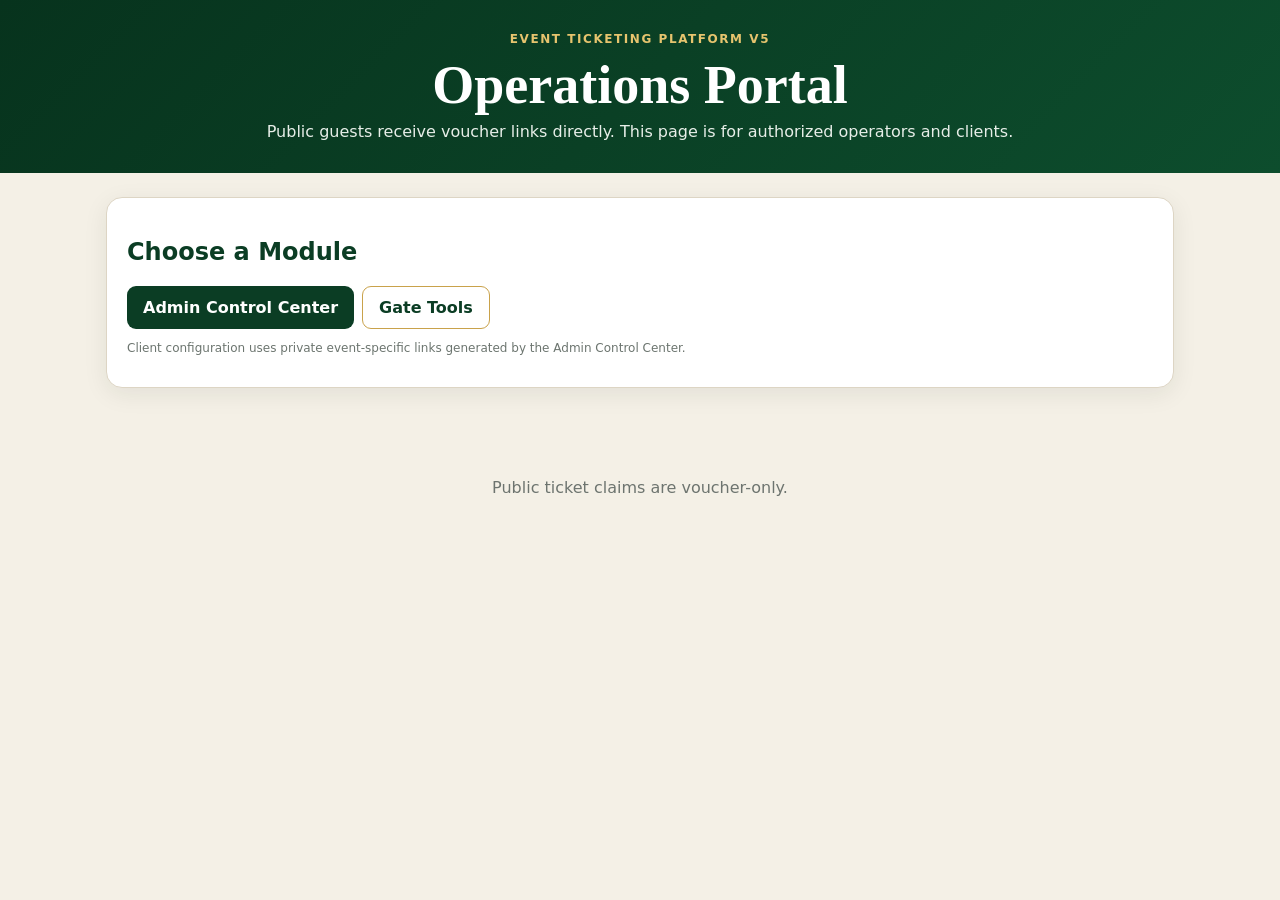
<file: index.html>
<!doctype html><html lang="en"><head><meta charset="utf-8"><meta name="viewport" content="width=device-width,initial-scale=1"><title>Event Ticketing Operations</title><link rel="stylesheet" href="styles.css"></head><body><header><div class="eyebrow">Event Ticketing Platform V5</div><h1>Operations Portal</h1><p>Public guests receive voucher links directly. This page is for authorized operators and clients.</p></header><main><div class="card"><h2>Choose a Module</h2><div class="toolbar"><a class="btn" href="admin.html">Admin Control Center</a><a class="btn secondary" href="https://greenprofessionals.github.io/event-gate-v5/">Gate Tools</a></div><p class="small">Client configuration uses private event-specific links generated by the Admin Control Center.</p></div></main><footer>Public ticket claims are voucher-only.</footer></body></html>
</file>
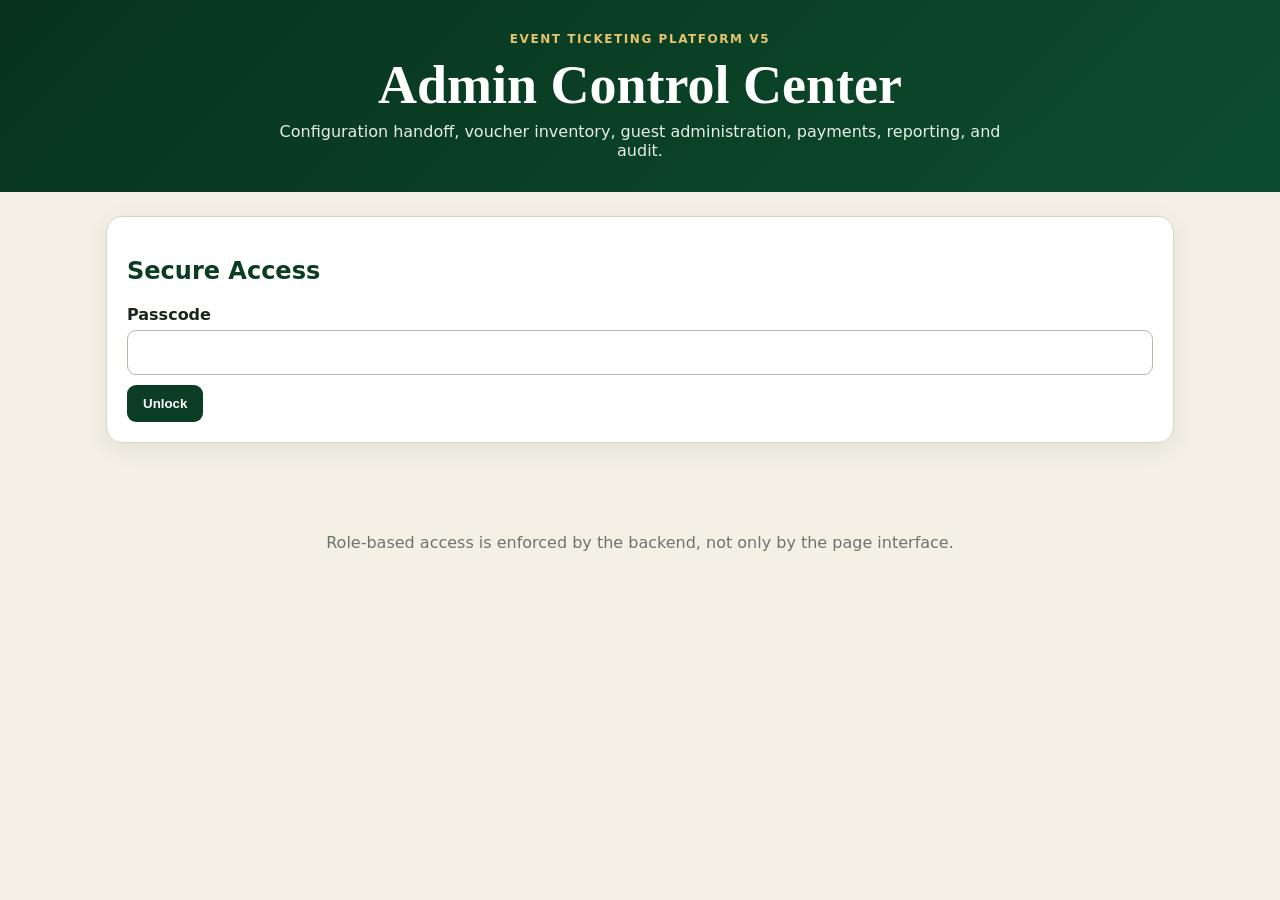
<file: admin.html>
<!doctype html><html lang="en"><head><meta charset="utf-8"><meta name="viewport" content="width=device-width,initial-scale=1"><title>Event Administration</title><meta name="description" content="Event configuration, voucher management, ticket administration, payments, reporting and audit."><meta property="og:image" content="images/admin-og.jpg"><link rel="stylesheet" href="styles.css"><script src="site-config.js"></script><script src="shared.js"></script></head><body>
<header><div class="eyebrow">Event Ticketing Platform V5</div><h1>Admin Control Center</h1><p>Configuration handoff, voucher inventory, guest administration, payments, reporting, and audit.</p></header><main>
<div class="card" id="login"><h2>Secure Access</h2><label>Passcode</label><input id="pass" type="password" autocomplete="current-password"><button id="unlock" style="margin-top:10px">Unlock</button><div id="loginMsg"></div></div>
<div id="app" class="hidden">
<div class="card"><div class="section-title"><div><h2>Events</h2><div class="small" id="who"></div></div><label style="margin:0"><input id="includePast" type="checkbox" style="width:auto"> Show past / archived</label></div><select id="eventSel"></select><div class="toolbar" style="margin-top:10px"><button id="refreshEvents" class="secondary">Refresh Events</button><button id="loadEvent">Load Event</button></div><div id="eventMsg"></div></div>

<div class="card" id="createCard"><h2>Create Event Shell & Client Link</h2><p>Create only the event shell here. The client fills the Google Form through a private configuration link.</p><div class="row"><div><label>Event ID</label><input id="newEventId" placeholder="NY2026EX"></div><div><label>Working title</label><input id="newEventTitle"></div></div><div class="row"><div><label>Client name</label><input id="clientName"></div><div><label>Client email</label><input id="clientEmail" type="email"></div><div><label>Client phone</label><input id="clientPhone" type="tel"></div></div><div class="toolbar"><button id="createEvent">Create Client Configuration Link</button></div><div id="createMsg"></div><div id="createOut"></div></div>

<div id="eventArea" class="hidden">
<div class="card" id="eventControlCard"><div class="section-title"><h2 id="loadedTitle">Event</h2><span class="pill" id="loadedStatus"></span></div><div class="toolbar"><button id="clientLinkBtn" class="secondary">Client Configuration Link</button><select id="statusSel" style="max-width:210px"></select><button id="statusBtn">Update Status</button></div><div id="statusMsg"></div><div id="clientLinkOut"></div></div>

<div class="card"><h2>Dashboard</h2><div id="metrics" class="metric-grid"></div><div id="tierSummary"></div><div class="toolbar"><button id="refreshDash" class="secondary">Refresh Dashboard</button></div></div>

<div class="card" id="voucherGenCard"><h2>Generate Voucher Batch</h2><p>Vouchers can only be generated for an Active event. Each batch produces one distributor link. Tier colors shown here match the ticket.</p><div id="tierCounts"></div><div class="row"><div><label>Open vouchers (recipient chooses tier)</label><input id="openCount" type="number" min="0" value="0"></div><div><label id="suggestedGroupLabel">Suggested group</label><select id="suggestedGroup"></select></div></div><div class="row"><div><label>Distributor name (optional)</label><input id="distributorName"></div><div><label>Distributor email (optional)</label><input id="distributorEmail" type="email"></div><div><label>Distributor phone (optional)</label><input id="distributorPhone" type="tel"></div></div><label><input id="capacityOverride" type="checkbox" style="width:auto"> Authorized capacity override</label><div class="toolbar"><button id="generate">Generate Vouchers</button></div><div id="genMsg"></div><div id="genOut"></div></div>

<div class="card"><h2>Guest / Ticket Administration</h2><div class="row"><div><label>Search name, email, phone, or serial</label><input id="guestQ"></div><div style="align-self:end"><button id="guestSearch">Search</button></div></div><div id="guestOut"></div></div>


<div class="card" id="voucherManageCard"><h2>Voucher Management</h2><div class="row"><div><label>Search batch, voucher, recipient, or serial</label><input id="voucherQ"></div><div style="align-self:end"><button id="voucherSearch">Search Vouchers</button></div></div><div id="voucherOut"></div></div>

<div class="card" id="backupCard"><h2>Backup / Migration</h2><p>Create a JSON snapshot of this event, including configuration, tiers, groups, vouchers, claims, check-ins, payments, and audit history.</p><button id="backupBtn" class="secondary">Create Event Backup</button><div id="backupOut"></div></div>

<div class="card hidden" id="accessCard"><h2>System Owner: Access Management</h2><div class="row"><div><label>Name</label><input id="accessName"></div><div><label>Role</label><select id="accessRole"><option>SYSTEM_OWNER</option><option>EVENT_ADMIN</option><option>FINANCE</option><option>GATE_SUPERVISOR</option><option>GATE_STAFF</option></select></div><div><label>Event scope</label><input id="accessScope" placeholder="* or NY2026,NE2026"></div></div><div class="row"><div><label>Email</label><input id="accessEmail" type="email"></div><div><label>Phone</label><input id="accessPhone" type="tel"></div><div><label>Temporary passcode (8+)</label><input id="accessPass" type="password"></div></div><div class="toolbar"><button id="createAccess">Create User</button><button id="loadAccess" class="secondary">View Users</button></div><div id="accessMsg"></div><div id="accessOut"></div></div>

<div class="card" id="auditCard"><h2>Audit Log</h2><div class="toolbar"><button id="auditBtn" class="secondary">Load Recent Audit Activity</button></div><div id="auditOut"></div></div>
</div>
</div></main><footer>Role-based access is enforced by the backend, not only by the page interface.</footer>
<script>
let adminPass='',user=null,current='',context=null;const byId=id=>document.getElementById(id);const login=byId('login'),pass=byId('pass'),unlock=byId('unlock'),loginMsg=byId('loginMsg'),app=byId('app'),who=byId('who'),includePast=byId('includePast'),eventSel=byId('eventSel'),refreshEvents=byId('refreshEvents'),loadEvent=byId('loadEvent'),eventMsg=byId('eventMsg'),createCard=byId('createCard'),newEventId=byId('newEventId'),newEventTitle=byId('newEventTitle'),clientName=byId('clientName'),clientEmail=byId('clientEmail'),clientPhone=byId('clientPhone'),createEvent=byId('createEvent'),createMsg=byId('createMsg'),createOut=byId('createOut'),eventArea=byId('eventArea'),loadedTitle=byId('loadedTitle'),loadedStatus=byId('loadedStatus'),clientLinkBtn=byId('clientLinkBtn'),statusSel=byId('statusSel'),statusBtn=byId('statusBtn'),statusMsg=byId('statusMsg'),clientLinkOut=byId('clientLinkOut'),metrics=byId('metrics'),tierSummary=byId('tierSummary'),refreshDash=byId('refreshDash'),tierCounts=byId('tierCounts'),openCount=byId('openCount'),suggestedGroupLabel=byId('suggestedGroupLabel'),suggestedGroup=byId('suggestedGroup'),distributorName=byId('distributorName'),distributorEmail=byId('distributorEmail'),distributorPhone=byId('distributorPhone'),capacityOverride=byId('capacityOverride'),generate=byId('generate'),genMsg=byId('genMsg'),genOut=byId('genOut'),guestQ=byId('guestQ'),guestSearch=byId('guestSearch'),guestOut=byId('guestOut'),voucherQ=byId('voucherQ'),voucherSearch=byId('voucherSearch'),voucherOut=byId('voucherOut'),backupBtn=byId('backupBtn'),backupOut=byId('backupOut'),accessCard=byId('accessCard'),accessName=byId('accessName'),accessRole=byId('accessRole'),accessScope=byId('accessScope'),accessEmail=byId('accessEmail'),accessPhone=byId('accessPhone'),accessPass=byId('accessPass'),createAccess=byId('createAccess'),loadAccess=byId('loadAccess'),accessMsg=byId('accessMsg'),accessOut=byId('accessOut'),auditBtn=byId('auditBtn'),auditOut=byId('auditOut'),eventControlCard=byId('eventControlCard'),voucherGenCard=byId('voucherGenCard'),voucherManageCard=byId('voucherManageCard'),backupCard=byId('backupCard'),auditCard=byId('auditCard');function note(id,t,k='notice'){const e=byId(id);e.className=k;e.textContent=t}async function api(action,x={}){return V5.post({action,adminPasscode:adminPass,...x})}document.addEventListener('click',e=>{const a=e.target.closest('[data-channel]');if(a&&adminPass)api('logCommunication',{eventId:current||'',entityType:'Contact',entityId:'',channel:a.dataset.channel,recipient:a.dataset.recipient||''}).catch(()=>{})});
const statuses=['Draft','Client Submitted','Preview Ready','Client Approved','Active','Closed','Archived'];
async function events(){const d=await api('eventsAdmin',{includePast:includePast.checked});if(!d.ok){note('eventMsg',d.error,'error');return}user=d.user;who.textContent=`${user.name} · ${user.role}`;eventSel.innerHTML=d.events.length?d.events.map(e=>`<option value="${e.EventID}">${V5.esc(e.EventTitle)} — ${V5.esc(e.ChapterName||e.ClientName||e.EventID)} — ${V5.esc(e.Status)}</option>`).join(''):'<option value="">No matching events</option>';if(current&&[...eventSel.options].some(o=>o.value===current))eventSel.value=current}
unlock.onclick=async()=>{adminPass=pass.value.trim();const d=await api('verifyPasscode');if(!d.ok){note('loginMsg',d.error,'error');return}user=d.user;login.classList.add('hidden');app.classList.remove('hidden');createCard.classList.toggle('hidden',!['SYSTEM_OWNER','EVENT_ADMIN'].includes(user.role));accessCard.classList.toggle('hidden',user.role!=='SYSTEM_OWNER');const adminOnly=['SYSTEM_OWNER','EVENT_ADMIN'].includes(user.role);eventControlCard.classList.toggle('hidden',!adminOnly);voucherGenCard.classList.toggle('hidden',!adminOnly);voucherManageCard.classList.toggle('hidden',!adminOnly);backupCard.classList.toggle('hidden',!adminOnly);auditCard.classList.toggle('hidden',!adminOnly);await events();setTimeout(()=>location.reload(),30*60*1000)};refreshEvents.onclick=events;includePast.onchange=events;
async function load(){current=eventSel.value;if(!current)return;const d=await api('adminEventContext',{eventId:current});if(!d.ok){note('eventMsg',d.error,'error');return}context=d;V5.applyBrand(d.event);eventArea.classList.remove('hidden');loadedTitle.textContent=d.event.EventTitle||current;loadedStatus.textContent=d.event.Status;statusSel.innerHTML=statuses.map(s=>`<option ${s===d.event.Status?'selected':''}>${s}</option>`).join('');suggestedGroupLabel.textContent='Suggested '+(d.event.GroupLabel||'group');suggestedGroup.innerHTML='<option value="">— Recipient chooses —</option>'+cleanGroups(d.groups).map(g=>`<option>${V5.esc(g)}</option>`).join('');tierCounts.innerHTML=Object.entries(d.tiers).map(([k,t],i)=>{const c=V5.color(t,i),txt=V5.contrast(c);return `<div class="row event-card" style="border-left:8px solid ${c}"><div><span class="tier-chip" style="background:${c};color:${txt}">${V5.esc(t.label)}</span> ${V5.money(t.price,d.event.CurrencySymbol||'$')}</div><div><input class="tierCount" data-tier="${V5.esc(k)}" type="number" min="0" value="0"></div></div>`}).join('');await dash()}
function cleanGroups(a){return[...new Set((a||[]).map(x=>String(x==null?'':x).trim()).filter(x=>x&&!/^(undefined|null)$/i.test(x)))]}
loadEvent.onclick=load;
createEvent.onclick=async()=>{const d=await api('createEventShell',{eventId:newEventId.value.trim(),eventTitle:newEventTitle.value.trim(),clientName:clientName.value.trim(),clientEmail:clientEmail.value.trim(),clientPhone:clientPhone.value.trim()});if(!d.ok){note('createMsg',d.error,'error');return}note('createMsg','Event shell created. Send the private configuration link to the client.','success');const msg='Please configure your event ticket here: '+d.configUrl;createOut.innerHTML=`<div class="notice"><strong>${V5.esc(d.eventId)}</strong><br><input value="${V5.esc(d.configUrl)}" readonly>${V5.contacts({email:clientEmail.value.trim(),phone:clientPhone.value.trim(),message:msg,subject:'Event ticket configuration'})}</div>`;await events()};
clientLinkBtn.onclick=async()=>{const d=await api('configLink',{eventId:current});if(!d.ok){note('statusMsg',d.error,'error');return}const msg='Please complete or review your event ticket configuration: '+d.url;clientLinkOut.innerHTML=`<div class="notice"><input value="${V5.esc(d.url)}" readonly>${V5.contacts({email:d.clientEmail,phone:d.clientPhone,message:msg,subject:'Event ticket configuration'})}</div>`};
statusBtn.onclick=async()=>{const d=await api('setEventStatus',{eventId:current,status:statusSel.value});note('statusMsg',d.ok?'Event status updated to '+d.status:d.error,d.ok?'success':'error');if(d.ok){loadedStatus.textContent=d.status;await events()}};
async function dash(){const d=await api('dashboard',{eventId:current});if(!d.ok)return;const c=d.counts,f=d.finance;metrics.innerHTML=`<div class="metric"><span>Tickets issued</span><strong>${c.claims}</strong></div><div class="metric"><span>Pending vouchers</span><strong>${c.pendingVouchers}</strong></div><div class="metric"><span>Checked in</span><strong>${c.checkedIn}</strong></div><div class="metric"><span>No-shows</span><strong>${c.noShows}</strong></div><div class="metric"><span>Capacity</span><strong>${c.allocated}/${c.capacity||'∞'}</strong></div><div class="metric"><span>Collected</span><strong>${V5.money(f.amountPaid,d.event.CurrencySymbol||'$')}</strong></div><div class="metric"><span>Outstanding</span><strong>${V5.money(f.outstanding,d.event.CurrencySymbol||'$')}</strong></div>`;tierSummary.innerHTML=Object.values(d.byTier).map(t=>`<div class="event-card" style="border-left:8px solid ${t.color}"><strong>${V5.esc(t.label)}</strong> · ${t.issued} issued · ${t.checkedIn} checked in</div>`).join('')}
refreshDash.onclick=dash;
generate.onclick=async()=>{const counts={};document.querySelectorAll('.tierCount').forEach(i=>counts[i.dataset.tier]=Number(i.value)||0);const d=await api('generateVouchers',{eventId:current,tierCounts:counts,openCount:Number(openCount.value)||0,suggestedGroup:suggestedGroup.value,distributorName:distributorName.value.trim(),distributorEmail:distributorEmail.value.trim(),distributorPhone:distributorPhone.value.trim(),capacityOverride:capacityOverride.checked});if(!d.ok){note('genMsg',d.error,'error');return}note('genMsg',`${d.count} voucher(s) generated.`, 'success');const message=`You have ${d.count} event ticket voucher(s). Open your distributor link: ${d.distributorUrl}`;genOut.innerHTML=`<div class="notice"><input value="${V5.esc(d.distributorUrl)}" readonly>${V5.contacts({email:d.distributorEmail,phone:d.distributorPhone,message,subject:'Ticket vouchers'})}</div>`;await dash()};
guestSearch.onclick=async()=>{const d=await api('searchGuests',{eventId:current,query:guestQ.value.trim()});if(!d.ok){guestOut.innerHTML=`<div class="error">${V5.esc(d.error)}</div>`;return}guestOut.innerHTML=d.results.length?d.results.map(r=>guestCard(r)).join(''):'<div class="notice">No matching guests.</div>';wireGuestActions()};
function guestCard(r){const t=context.tiers[r.tier]||{},c=V5.color(t,Object.keys(context.tiers).indexOf(r.tier)),msg='Regarding your event ticket '+r.serial+': ';return `<div class="event-card guest" data-serial="${V5.esc(r.serial)}" style="border-left:8px solid ${c}"><strong>${V5.esc(r.name)}</strong> · ${V5.esc(r.serial)} · ${V5.esc(t.label||r.tier)}<br><span class="small">${V5.esc(r.groupName)} · ${V5.esc(r.paymentStatus)} · ${r.checkedIn?'Checked in':'Not checked in'} · ${V5.money(r.amountPaid,context.event.CurrencySymbol||'$')} paid</span>${V5.contacts({email:r.email,phone:r.phone,message:msg,subject:'Your event ticket'})}<div class="toolbar" style="margin-top:9px"><button class="secondary pay">Payment</button>${['SYSTEM_OWNER','EVENT_ADMIN'].includes(user.role)?'<button class="secondary transfer">Transfer</button><button class="secondary qr">Reissue QR</button><button class="danger revoke">Revoke</button>':''}</div><div class="guestMsg"></div></div>`}
function wireGuestActions(){document.querySelectorAll('.guest').forEach(card=>{const s=card.dataset.serial,m=card.querySelector('.guestMsg');card.querySelector('.pay').onclick=async()=>{const amount=prompt('Amount paid:','0');if(amount===null)return;const status=prompt('Payment status: Paid, Pending, Complimentary, Sponsored, Waived','Paid')||'Paid';const method=prompt('Method: Cash, Zelle, Cash App, Card, Check, Other','Cash')||'';const d=await api('updatePayment',{eventId:current,serial:s,amountPaid:Number(amount)||0,paymentStatus:status,paymentMethod:method});m.textContent=d.ok?'Payment updated.':d.error};if(card.querySelector('.transfer'))card.querySelector('.transfer').onclick=async()=>{const name=prompt('New ticket holder name:');if(!name)return;const email=prompt('New email (optional):','')||'',phone=prompt('New phone (optional):','')||'';const d=await api('transferTicket',{eventId:current,serial:s,newName:name,newEmail:email,newPhone:phone});m.textContent=d.ok?'Ticket transferred.':d.error};if(card.querySelector('.qr'))card.querySelector('.qr').onclick=async()=>{if(!confirm('Invalidate the old QR and issue a new QR token?'))return;const d=await api('reissueQr',{eventId:current,serial:s});m.textContent=d.ok?'QR reissued. Old QR is invalid.':d.error};if(card.querySelector('.revoke'))card.querySelector('.revoke').onclick=async()=>{if(!confirm('Revoke this ticket?'))return;const d=await api('revokeTicket',{eventId:current,serial:s});m.textContent=d.ok?'Ticket revoked.':d.error}})}

voucherSearch.onclick=async()=>{const d=await api('voucherSearch',{eventId:current,query:voucherQ.value.trim()});if(!d.ok){voucherOut.innerHTML=`<div class="error">${V5.esc(d.error)}</div>`;return}voucherOut.innerHTML=d.rows.length?d.rows.map(r=>`<div class="event-card voucherRow" data-token="${V5.esc(r.token)}"><strong>${V5.esc(r.status)}</strong> · ${V5.esc(r.serial||r.token.slice(0,10)+'…')}<br><span class="small">Batch ${V5.esc(r.batchId)} · ${V5.esc(r.recipientName)} · ${V5.esc(r.recipientEmail)} · ${V5.esc(r.recipientPhone)}</span>${!r.claimed&&r.status!=='Cancelled'?'<div class="toolbar" style="margin-top:8px"><button class="danger cancelVoucher">Cancel Voucher</button></div>':''}</div>`).join(''):'<div class="notice">No vouchers found.</div>';document.querySelectorAll('.cancelVoucher').forEach(b=>b.onclick=async()=>{const token=b.closest('.voucherRow').dataset.token;if(!confirm('Cancel this unclaimed voucher?'))return;const x=await api('cancelVoucher',{token});alert(x.ok?'Voucher cancelled.':x.error);voucherSearch.click()})};
backupBtn.onclick=async()=>{const d=await api('backupEvent',{eventId:current});backupOut.innerHTML=d.ok?`<div class="success">Backup created: ${V5.esc(d.fileName)}<br><a class="btn secondary" target="_blank" href="${V5.esc(d.driveUrl)}">Open Backup in Drive</a></div>`:`<div class="error">${V5.esc(d.error)}</div>`};
createAccess.onclick=async()=>{const d=await api('createAccessUser',{name:accessName.value.trim(),role:accessRole.value,eventScope:accessScope.value.trim()||'*',email:accessEmail.value.trim(),phone:accessPhone.value.trim(),newPasscode:accessPass.value});note('accessMsg',d.ok?'Access user created.':d.error,d.ok?'success':'error');if(d.ok){accessPass.value='';loadAccess.click()}};
loadAccess.onclick=async()=>{const d=await api('accessList');if(!d.ok){note('accessMsg',d.error,'error');return}accessOut.innerHTML=d.users.map(u=>`<div class="event-card accessRow" data-id="${V5.esc(u.userId)}"><strong>${V5.esc(u.name)}</strong> · ${V5.esc(u.role)} · ${u.active?'Active':'Disabled'}<br><span class="small">Scope: ${V5.esc(u.eventScope)} · ${V5.esc(u.email)} · ${V5.esc(u.phone)}</span><div class="toolbar" style="margin-top:7px"><button class="secondary toggleAccess">${u.active?'Disable':'Enable'}</button></div></div>`).join('');document.querySelectorAll('.toggleAccess').forEach((b,i)=>b.onclick=async()=>{const u=d.users[i],x=await api('setAccessActive',{userId:u.userId,active:!u.active});if(!x.ok)alert(x.error);loadAccess.click()})};
auditBtn.onclick=async()=>{const d=await api('audit',{eventId:current});auditOut.innerHTML=d.ok?d.rows.map(r=>`<div class="event-card"><strong>${V5.esc(r.action)}</strong> · ${V5.esc(r.entityId)}<br><span class="small">${new Date(r.timestamp).toLocaleString()} · ${V5.esc(r.actor)} · ${V5.esc(r.role)}</span></div>`).join(''):`<div class="error">${V5.esc(d.error)}</div>`};
</script></body></html>
</file>
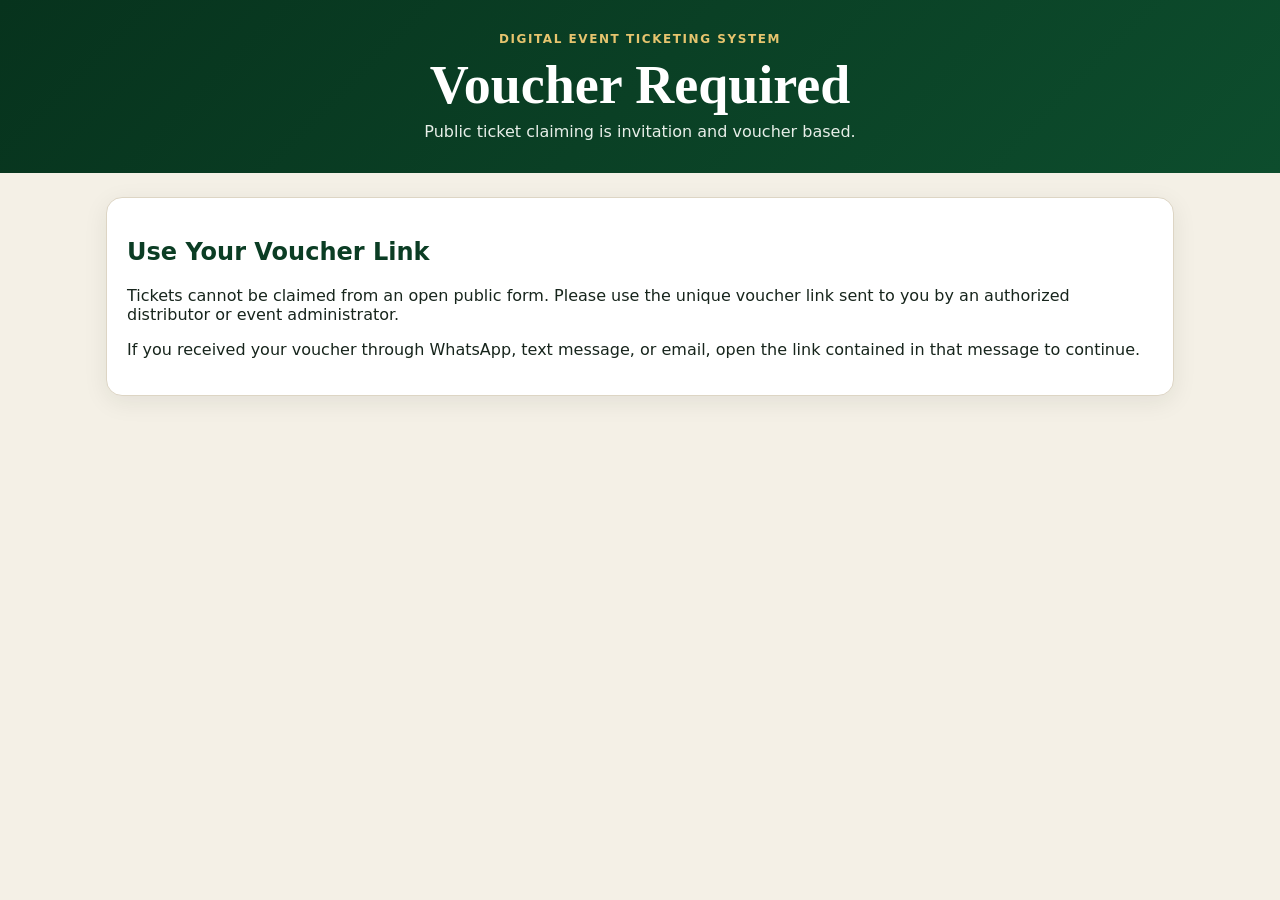
<file: claim.html>
<!doctype html>
<html lang="en">
<head>
  <meta charset="utf-8">

  <meta
    name="viewport"
    content="width=device-width, initial-scale=1"
  >

  <title>Voucher Required | Event Ticketing Platform V5</title>

  <meta
    name="description"
    content="Ticket claiming is invitation and voucher based. Use the unique voucher link sent by an authorized distributor or event administrator."
  >

  <!-- Open Graph / WhatsApp / Facebook -->
  <meta
    property="og:title"
    content="Ticket Voucher Distribution"
  >

  <meta
    property="og:description"
    content="Use your secure voucher link to claim your event ticket."
  >

  <meta
    property="og:type"
    content="website"
  >

  <meta
    property="og:url"
    content="https://greenprofessionals.github.io/event-ticketing-v5/claim.html"
  >

  <meta
    property="og:image"
    content="https://greenprofessionals.github.io/event-ticketing-v5/images/distribution-og.jpg"
  >

  <meta
    property="og:image:width"
    content="1536"
  >

  <meta
    property="og:image:height"
    content="1024"
  >

  <!-- X / Twitter -->
  <meta
    name="twitter:card"
    content="summary_large_image"
  >

  <meta
    name="twitter:title"
    content="Ticket Voucher Distribution"
  >

  <meta
    name="twitter:description"
    content="Use your secure voucher link to claim your event ticket."
  >

  <meta
    name="twitter:image"
    content="https://greenprofessionals.github.io/event-ticketing-v5/images/distribution-og.jpg"
  >

  <link rel="stylesheet" href="styles.css">
</head>

<body>

  <header>
    <div class="eyebrow">
      DIGITAL EVENT TICKETING SYSTEM
    </div>

    <h1>Voucher Required</h1>

    <p>
      Public ticket claiming is invitation and voucher based.
    </p>
  </header>

  <main>

    <div class="card">

      <h2>Use Your Voucher Link</h2>

      <p>
        Tickets cannot be claimed from an open public form.
        Please use the unique voucher link sent to you by an
        authorized distributor or event administrator.
      </p>

      <p>
        If you received your voucher through WhatsApp, text message,
        or email, open the link contained in that message to continue.
      </p>

    </div>

  </main>

</body>
</html>
</file>
<file: styles.css>
:root{--green:#0b3d24;--gold:#c9a24b;--cream:#faf7ef;--ink:#17251c;--muted:#6c756f;--red:#a32626;--blue:#164b8c;--line:#ddd5c4}*{box-sizing:border-box}body{margin:0;font-family:Inter,system-ui,-apple-system,BlinkMacSystemFont,"Segoe UI",sans-serif;background:#f4f0e6;color:var(--ink)}header{background:linear-gradient(135deg,#07331d,#0d4d2d);color:#fff;padding:32px 18px;text-align:center}header .eyebrow{text-transform:uppercase;letter-spacing:.13em;font-size:12px;color:#e6c46e;font-weight:800}header h1{margin:8px 0 6px;font-family:Georgia,serif;font-size:clamp(30px,6vw,54px)}header p{margin:0 auto;max-width:760px;color:#e7eee8}main{max-width:1100px;margin:24px auto 60px;padding:0 16px}.card{background:#fff;border:1px solid var(--line);border-radius:16px;padding:20px;margin:16px 0;box-shadow:0 6px 24px rgba(22,43,31,.08)}h2,h3{color:var(--green)}label{display:block;font-weight:750;margin:11px 0 6px}input,select,textarea{width:100%;padding:12px;border:1px solid #bdb7aa;border-radius:9px;background:#fff;font:inherit}textarea{min-height:100px}button,.btn{appearance:none;border:0;border-radius:9px;padding:11px 16px;background:var(--green);color:#fff;font-weight:800;cursor:pointer;text-decoration:none;display:inline-flex;align-items:center;justify-content:center;gap:6px}button.secondary,.btn.secondary{background:#fff;color:var(--green);border:1px solid var(--gold)}button.gold,.btn.gold{background:var(--gold);color:#17301f}button.danger,.btn.danger{background:#922b2b}.row{display:flex;gap:12px;flex-wrap:wrap}.row>*{flex:1 1 220px}.toolbar{display:flex;gap:8px;flex-wrap:wrap}.hidden{display:none!important}.notice,.success,.error{padding:11px 13px;border-radius:9px;margin:10px 0}.notice{background:#f8f0dc;border:1px solid #d8bd79}.success{background:#e9f7ed;border:1px solid #8bc49c}.error{background:#fdecec;border:1px solid #e2a0a0;color:#8a1c1c}.pill{display:inline-block;border-radius:999px;padding:5px 9px;background:#eef3ef;font-size:12px;font-weight:800}.event-card{border:1px solid #ddd6c7;border-radius:12px;padding:14px;margin:10px 0}.metric-grid{display:grid;grid-template-columns:repeat(auto-fit,minmax(150px,1fr));gap:10px}.metric{background:#f8f6ef;border:1px solid #e1dbc9;border-radius:12px;padding:14px}.metric strong{font-size:26px;color:var(--green);display:block}.ticket-wrap{overflow:auto}.ticket-wrap canvas{width:100%;max-width:900px;height:auto;border-radius:12px;border:1px solid #d9d2c1}.contact-actions{display:flex;gap:7px;flex-wrap:wrap;margin-top:8px}.contact-actions a,.contact-actions button{padding:8px 10px;font-size:13px}.section-title{display:flex;align-items:center;justify-content:space-between;gap:12px}.small{font-size:12px;color:var(--muted)}iframe.config-form{width:100%;height:1250px;border:0;border-radius:12px;background:#fff}.tier-chip{display:inline-flex;align-items:center;border-radius:999px;padding:5px 10px;font-weight:800}.divider{height:1px;background:#e5dfd1;margin:18px 0}footer{text-align:center;padding:30px 15px;color:#6d746f}@media(max-width:680px){main{padding:0 10px}.card{padding:16px}.toolbar>*{flex:1 1 145px}iframe.config-form{height:1450px}}
</file>
